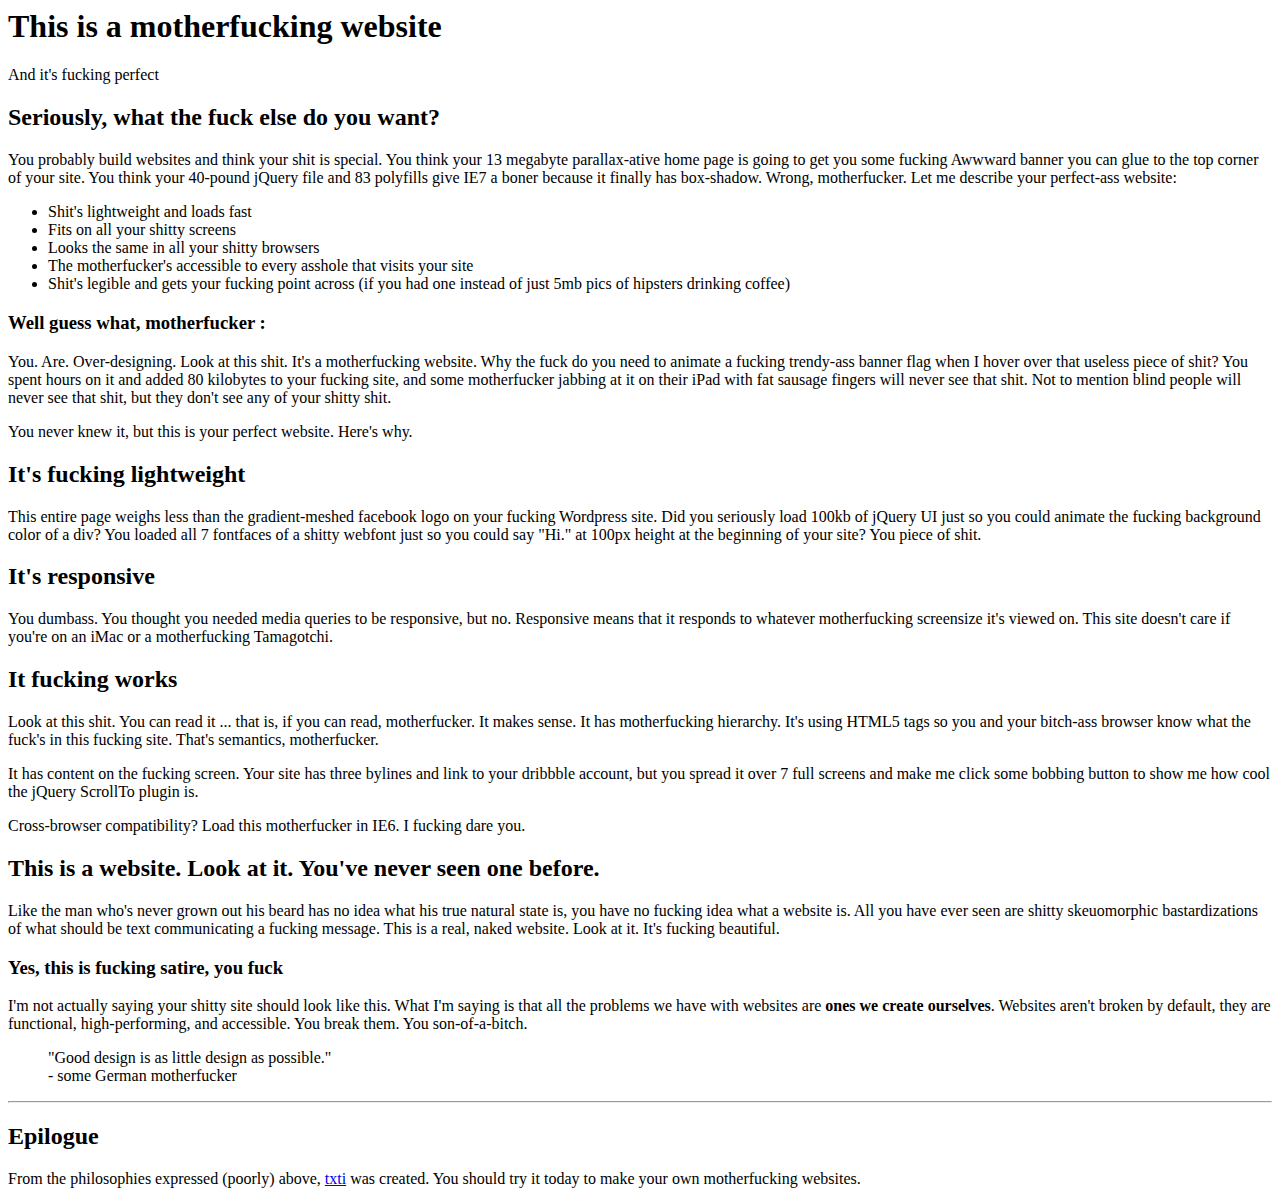
<file: Djenann-Djilali BAZ_Motherfucking website/01_MotherfuckingWebsite/Motherfucking website-1.html>
<body>
    <h1>This is a motherfucking website</h1>
        
    <p>And it's fucking perfect</p>
    
    <h2>Seriously, what the fuck else do you want?</h2>
        
    <p>You probably build websites and think your shit is special. You think your 13 megabyte parallax-ative home page is going to get you some fucking Awwward banner you can glue to the top corner of your site. You think your 40-pound jQuery file and 83 polyfills give IE7 a boner because it finally has box-shadow. Wrong, motherfucker. Let me describe your perfect-ass website:</p>
        
    <ul>
            <li>Shit's lightweight and loads fast</li>
            <li>Fits on all your shitty screens</li>
            <li>Looks the same in all your shitty browsers</li>
            <li>The motherfucker's accessible to every asshole that visits your site</li>
            <li>Shit's legible and gets your fucking point across (if you had one instead of just 5mb pics of hipsters drinking coffee)</li>
        </ul>
    
    <h3>Well guess what, motherfucker :</h3>

        <p>You. Are. Over-designing. Look at this shit. It's a motherfucking website. Why the fuck do you need to animate a fucking trendy-ass banner flag when I hover over that useless piece of shit? You spent hours on it and added 80 kilobytes to your fucking site, and some motherfucker jabbing at it on their iPad with fat sausage fingers will never see that shit. Not to mention blind people will never see that shit, but they don't see any of your shitty shit.</p>
       
        <p>You never knew it, but this is your perfect website. Here's why.</p>
    
    <h2>It's fucking lightweight</h2>
        
    
        <p>This entire page weighs less than the gradient-meshed facebook logo on your fucking Wordpress site. Did you seriously load 100kb of jQuery UI just so you could animate the fucking background color of a div? You loaded all 7 fontfaces of a shitty webfont just so you could say "Hi." at 100px height at the beginning of your site? You piece of shit.</p>
    
    <h2>It's responsive</h2>
        
    <p>You dumbass. You thought you needed media queries to be responsive, but no. Responsive means that it responds to whatever motherfucking screensize it's viewed on. This site doesn't care if you're on an iMac or a motherfucking Tamagotchi.</p>
    
    <h2>It fucking works</h2>
            
        <P>Look at this shit. You can read it ... that is, if you can read, motherfucker. It makes sense. It has motherfucking hierarchy. It's using HTML5 tags so you and your bitch-ass browser know what the fuck's in this fucking site. That's semantics, motherfucker.</P>

        <p>It has content on the fucking screen. Your site has three bylines and link to your dribbble account, but you spread it over 7 full screens and make me click some bobbing button to show me how cool the jQuery ScrollTo plugin is. </p>

        <p>Cross-browser compatibility? Load this motherfucker in IE6. I fucking dare you.</p>

    <h2>This is a website. Look at it. You've never seen one before.</h2>

        <p>Like the man who's never grown out his beard has no idea what his true natural state is, you have no fucking idea what a website is. All you have ever seen are shitty skeuomorphic bastardizations of what should be text communicating a fucking message. This is a real, naked website. Look at it. It's fucking beautiful.</p>

    <h3>Yes, this is fucking satire, you fuck</h3>

        <p>I'm not actually saying your shitty site should look like this. What I'm saying is that all the problems we have with websites are <strong>ones we create ourselves</strong>. Websites aren't broken by default, they are functional, high-performing, and accessible. You break them. You son-of-a-bitch.</p>

        <p>&nbsp;&nbsp;&nbsp;&nbsp;&nbsp;&nbsp;&nbsp;&nbsp;&nbsp;&nbsp;"Good design is as little design as possible." <br> &nbsp;&nbsp;&nbsp;&nbsp;&nbsp;&nbsp;&nbsp;&nbsp;&nbsp;&nbsp;- some German motherfucker</p>

<hr>
<h2>Epilogue</h2>

        <p>From the philosophies expressed (poorly) above, <a href="http://txti.es/">txti</a> was created. You should try it today to make your own motherfucking websites.</p>
    
</body>
</file>
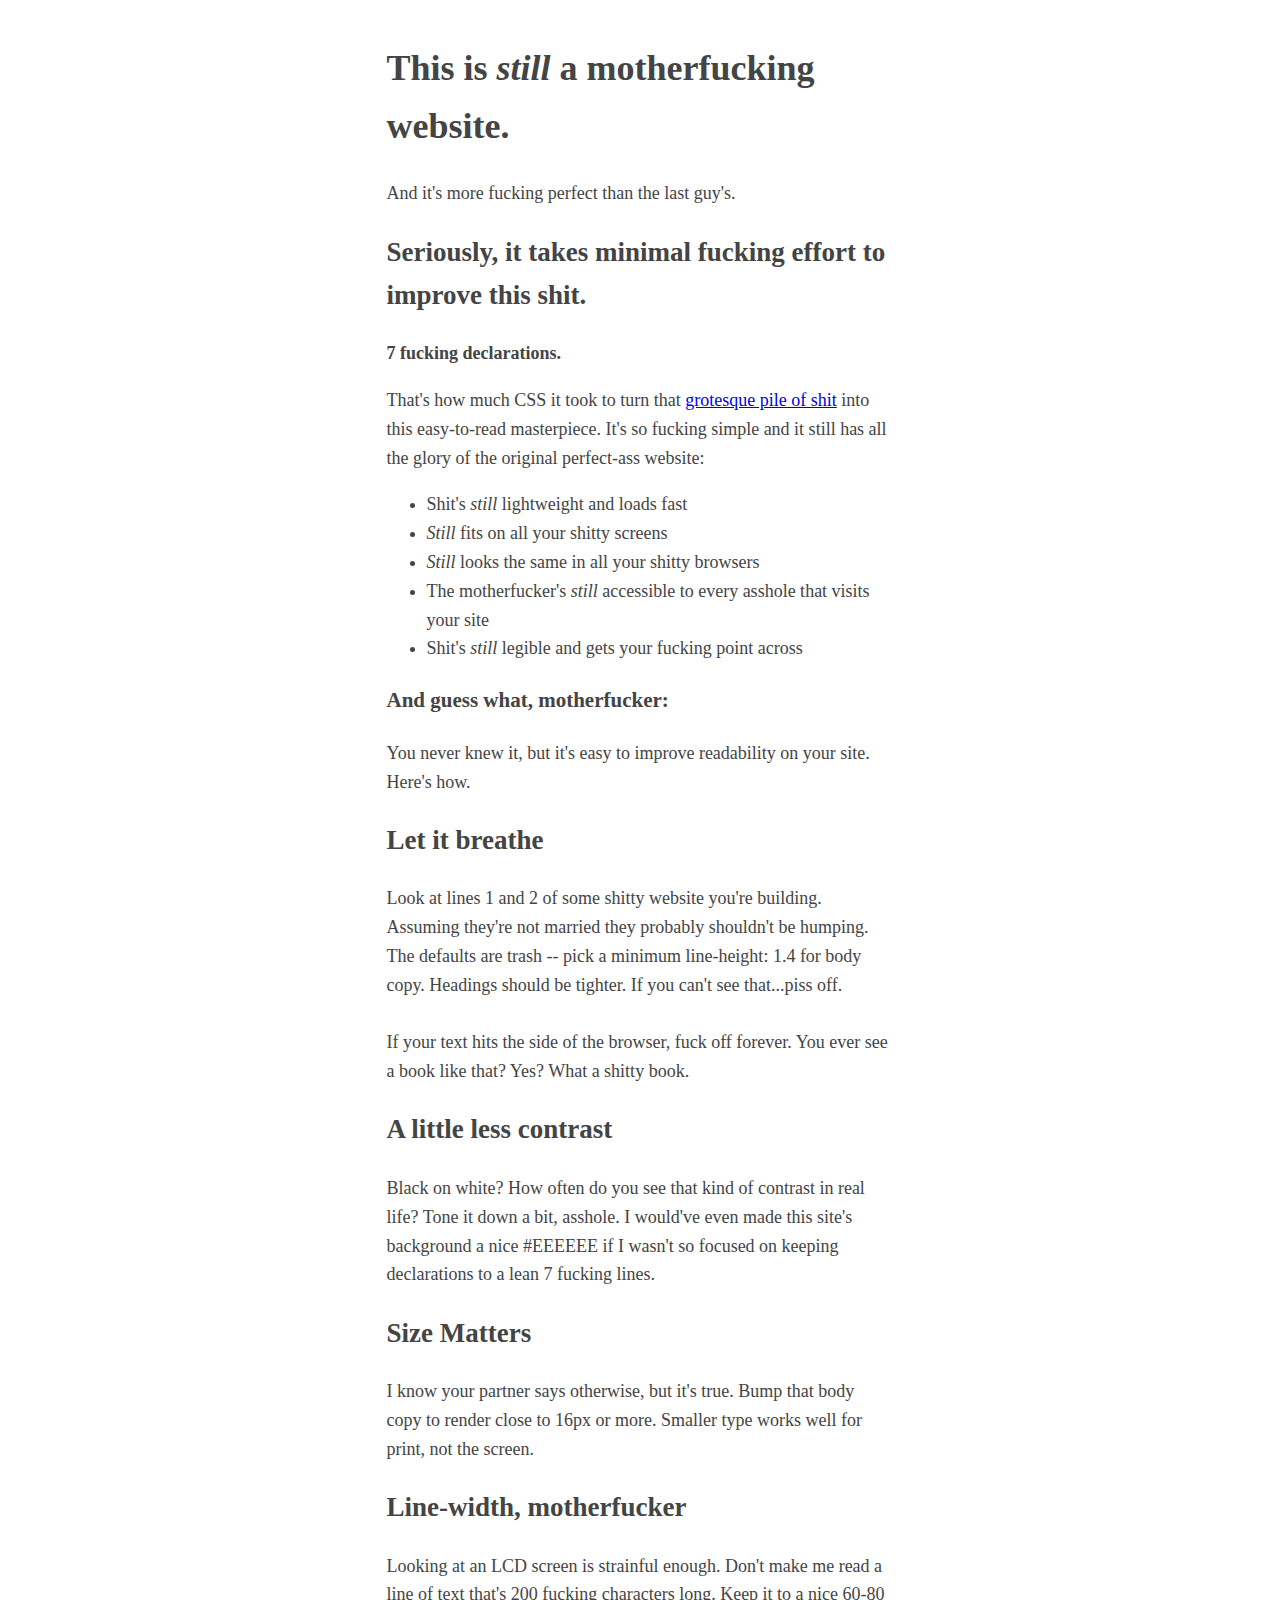
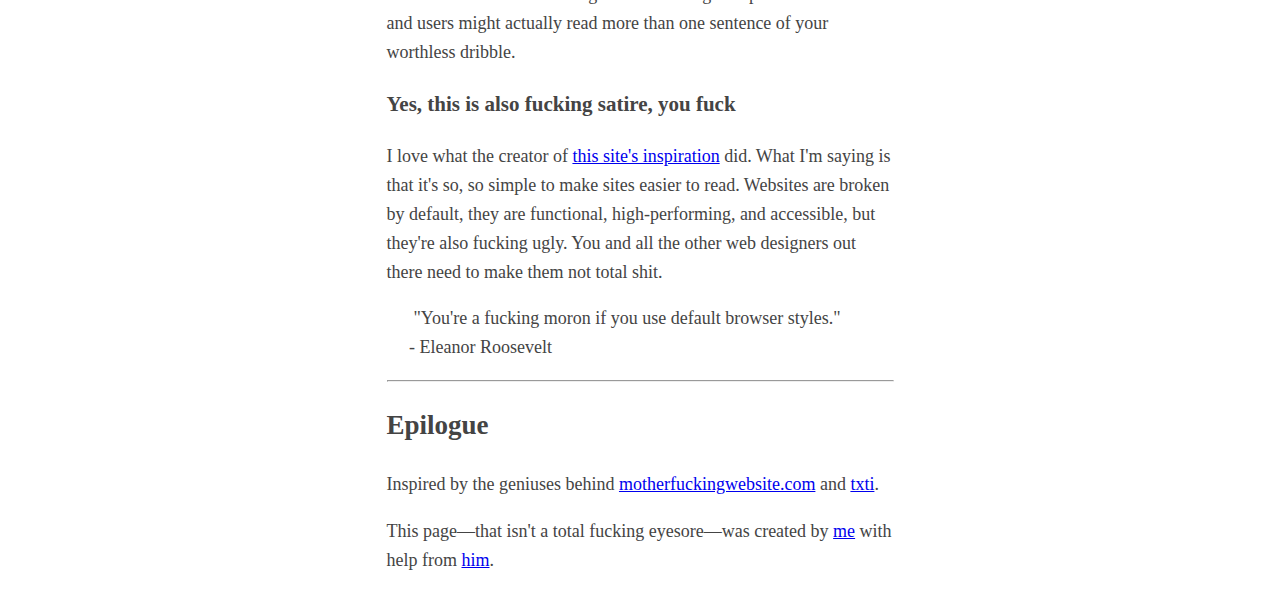
<file: Djenann-Djilali BAZ_Motherfucking website/02_BetterMotherFuckingWebsite/Djenann-Djilali BAZ_Better motherfucking website-1.html>
<head>
    <link rel="stylesheet" href="bmfws.css">
</head>

<body>
  <h1>This is <em>still</em> a motherfucking website.</h1> 

    <p>And it's more fucking perfect than the last guy's.</p> 

<h2>Seriously, it takes minimal fucking effort to improve this shit.</h2> 

<p><strong>7 fucking declarations.</strong> </p>

<p>That's how much CSS it took to turn that <a href="http://motherfuckingwebsite.com/">grotesque pile of shit</a>  into this easy-to-read masterpiece. It's so fucking simple and it still has all the glory of the original perfect-ass website:</p> 

<ul>
    <li>Shit's <em>still</em> lightweight and loads fast</li> 
    <li><em>Still</em> fits on all your shitty screens</li>
    <li><em>Still</em> looks the same in all your shitty browsers</li>
    <li>The motherfucker's <em>still</em> accessible to every asshole that visits your site</li>
    <li>Shit's <em>still</em> legible and gets your fucking point across</li>

</ul> 

<h3>And guess what, motherfucker:</h3> 

   <p>You never knew it, but it's easy to improve readability on your site. Here's how.</p> 

<h2>Let it breathe</h2> 

    <p>Look at lines 1 and 2 of some shitty website you're building. Assuming they're not married they probably shouldn't be humping. The defaults are trash -- pick a minimum line-height: 1.4 for body copy. Headings should be tighter. If you can't see that...piss off. <br><br>If your text hits the side of the browser, fuck off forever. You ever see a book like that? Yes? What a shitty book.</p>

<h2>A little less contrast</h2> 

    <p>Black on white? How often do you see that kind of contrast in real life? Tone it down a bit, asshole. I would've even made this site's background a nice #EEEEEE if I wasn't so focused on keeping declarations to a lean 7 fucking lines.</p> 

<h2>Size Matters</h2> 

    <p>I know your partner says otherwise, but it's true. Bump that body copy to render close to 16px or more. Smaller type works well for print, not the screen.</p> 

<h2>Line-width, motherfucker</h2> 

    <p>Looking at an LCD screen is strainful enough. Don't make me read a line of text that's 200 fucking characters long. Keep it to a nice 60-80 and users might actually read more than one sentence of your worthless dribble.</p> 

<h3>Yes, this is also fucking satire, you fuck</h3> 

    <p>I love what the creator of <a href="http://motherfuckingwebsite.com/">this site's inspiration</a> did. What I'm saying is that it's so, so simple to make sites easier to read. Websites are broken by default, they are functional, high-performing, and accessible, but they're also fucking ugly. You and all the other web designers out there need to make them not total shit.</p>

<p>&nbsp;&nbsp;&nbsp;&nbsp;&nbsp; "You're a fucking moron if you use default browser styles." <br>&nbsp;&nbsp;&nbsp;&nbsp;&nbsp;- Eleanor Roosevelt</p> 
<hr>

<h2>Epilogue</h2> 

 <p>Inspired by the geniuses behind <a href="http://motherfuckingwebsite.com/">motherfuckingwebsite.com</a> and <a href="http://txti.es/">txti</a>.</p> 

 This page—that isn't a total fucking eyesore—was created by <a href="https://twitter.com/drew_mc">me</a> with help from <a href="https://twitter.com/gabehammersmith">him</a>.  

</body>
</file>
<file: Djenann-Djilali BAZ_Motherfucking website/02_BetterMotherFuckingWebsite/bmfws.css>
body {
    margin-top:  40px;
    margin-bottom: 40px;
    max-width: 650px;
    line-height: 1.6;
    margin-left: 376.500px;
    margin-right: 376.500px;
    font-size: 18px;
    color: #444;
    padding: 0 10px;
}
p {font-size: 18px;}
ul {font-size: 18px;
line-height: 1.6;}
h1 {font-size: 36px;}
h2 {font-size: 27px;}
h3 {font-size: 21px;}
</file>
